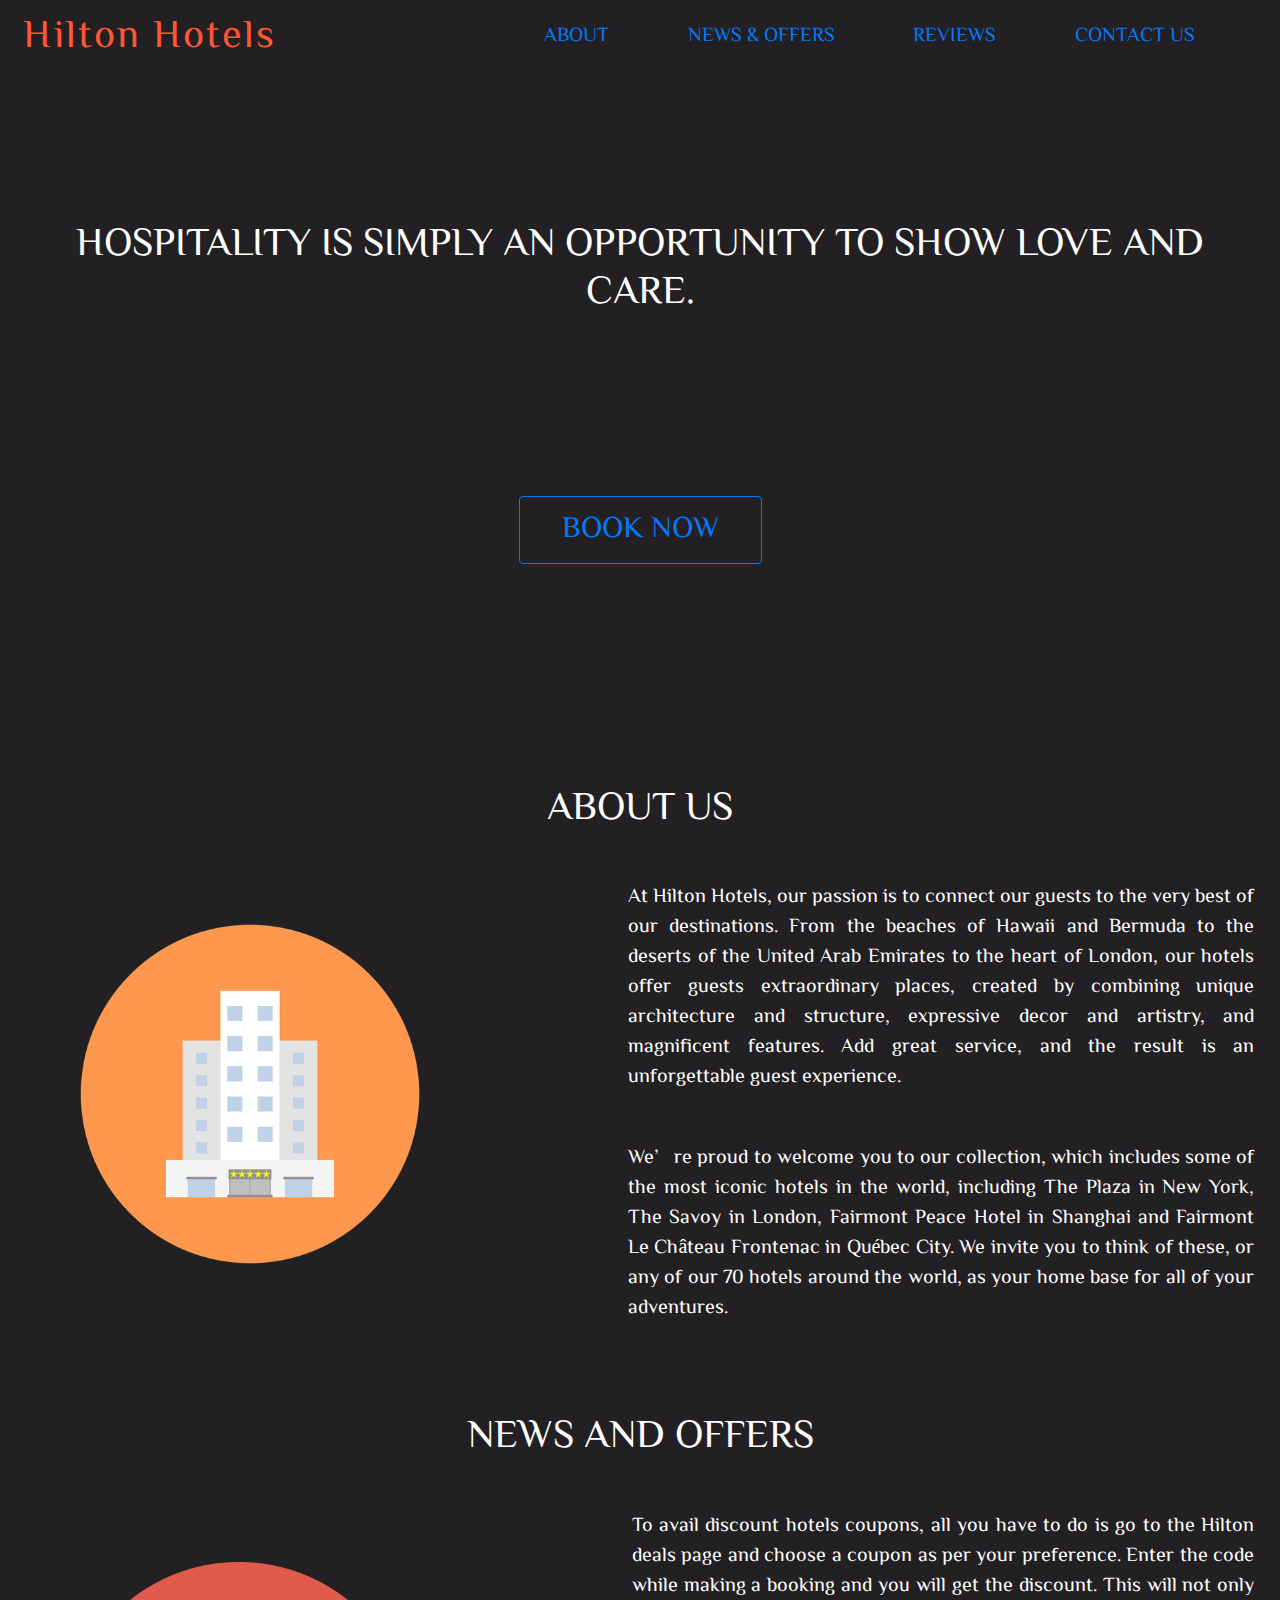
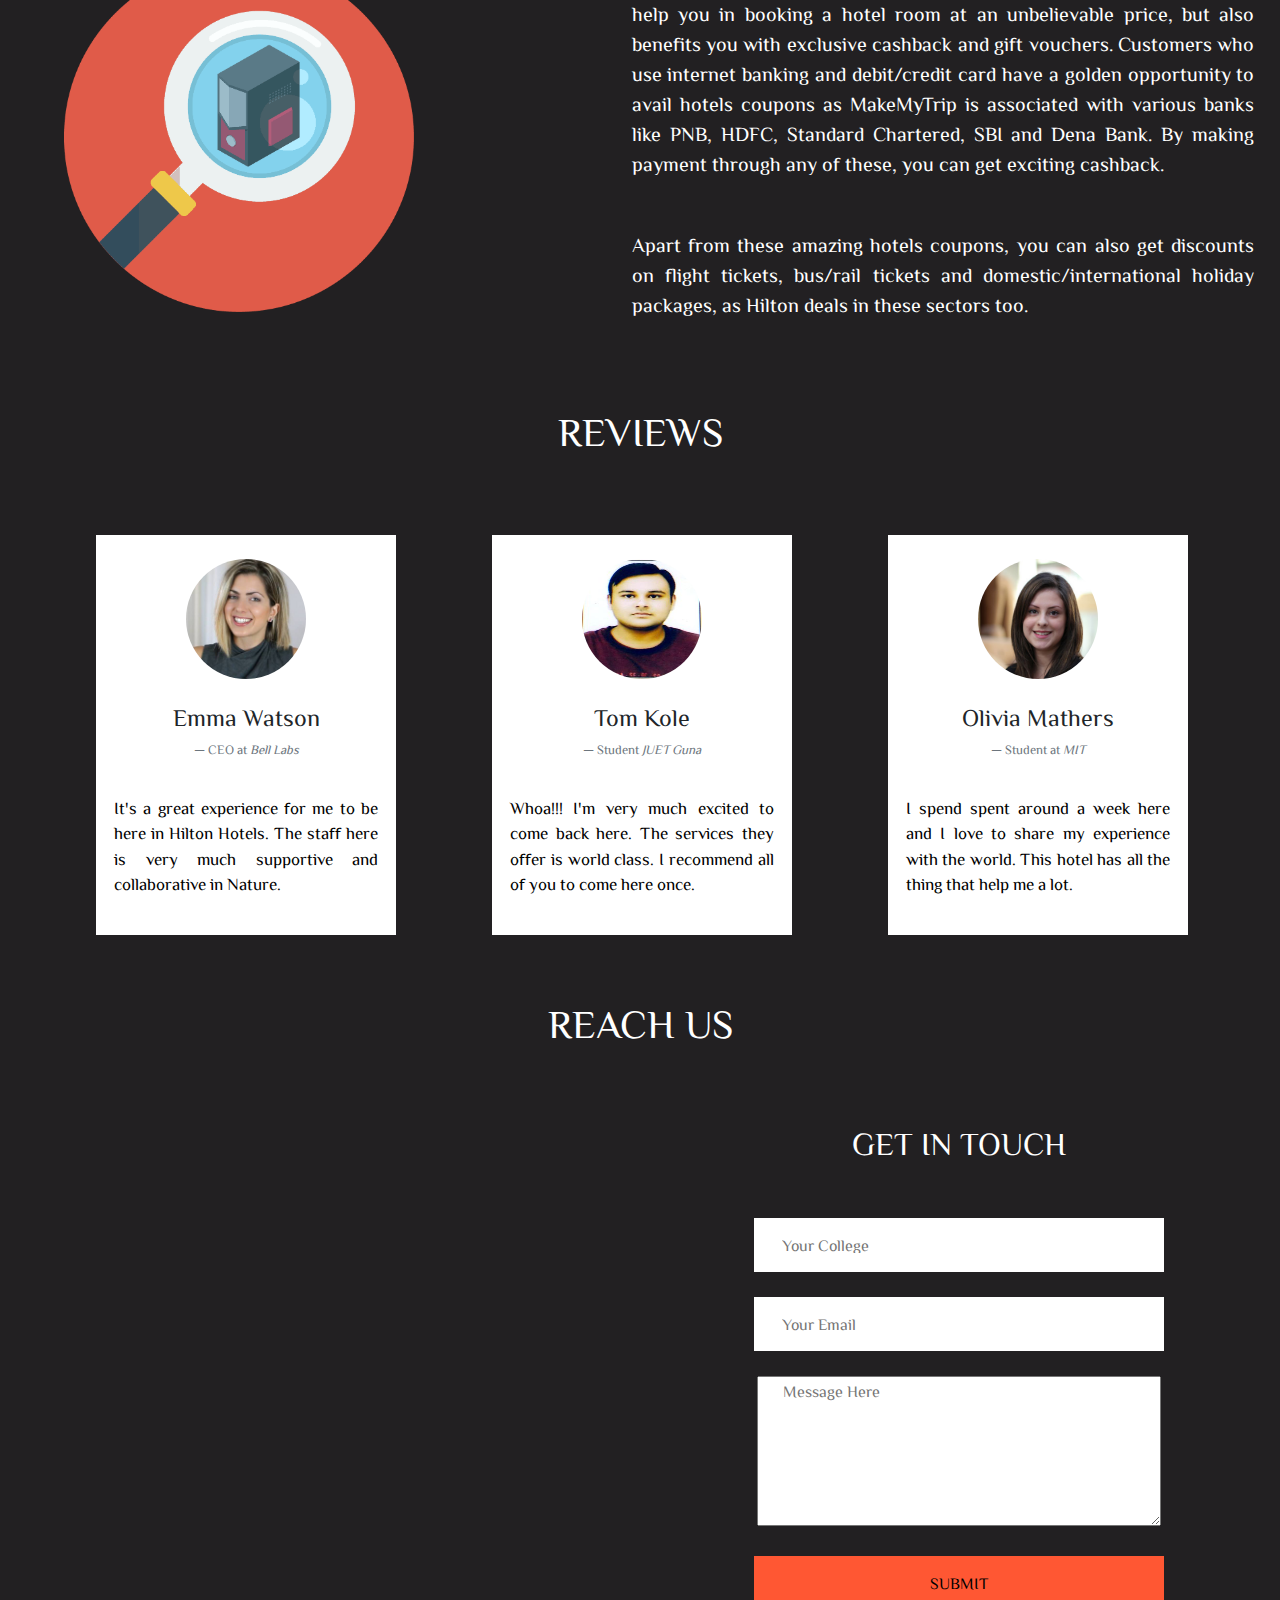
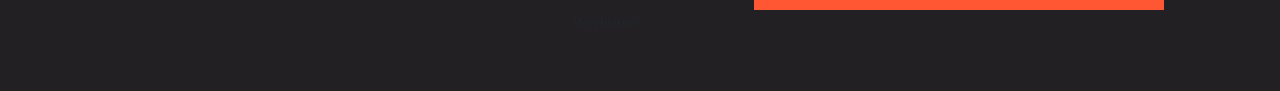
<file: index.html>
<!DOCTYPE html>
<html lang="en">
<head>
  <title>Hilton Hotels</title>
  <link rel="stylesheet" href="https://maxcdn.bootstrapcdn.com/bootstrap/4.0.0/css/bootstrap.min.css" integrity="sha384-Gn5384xqQ1aoWXA+058RXPxPg6fy4IWvTNh0E263XmFcJlSAwiGgFAW/dAiS6JXm" crossorigin="anonymous">
  <link rel="stylesheet" type="text/css" href="index.css">
  <link href="https://fonts.googleapis.com/css?family=ZCOOL+XiaoWei" rel="stylesheet">
</head>
<script>
  function openWindow() 
  {
      window.open("booking.html", "_blank", "toolbar=yes,scrollbars=yes,resizable=yes,top=50,left=450,width=500,height=600");
  }
</script>
<body link="#000000">


<nav class="fixed-top bg-transparent">
  <div class="container-fluid" id="homepage">
      <div class="d-flex">
          <div class="mr-auto p-2" id="app_name"><h1 class="make-black">Hilton Hotels</h1></div>
          <div class="p-2" id="abt"><a href="#about_section"><h5>ABOUT</h5></a></div>
          <div class="p-2" id="prcss"><a href="#process_section"><h5>NEWS & OFFERS</h5></a></div>
          <div class="p-2" id="rgstr"><a href="#register_section"><h5>REVIEWS</h5></a></div>
          <div class="p-2" id="cntct"><a href="#contact_name"><h5>CONTACT US</h5></a></div>
      </div>
  </div>
</nav>

<br><br><br><br><br><br><br><br><br>

<blockquote class="blockquote text-center">
  <h1 class="mb-0" id="high-text">HOSPITALITY IS SIMPLY AN OPPORTUNITY TO SHOW LOVE AND CARE.</h1>
</blockquote>

<br><br><br><br><br><br><br>

<div class="btn1">
  <button type="button" class="btn btn-outline-primary" onclick="openWindow()"><h5 class='btntxt'>BOOK NOW</h5></button>
</div>


<br><br><br><br><br><br>





<section id="about_section">
  <br><br><br>
  <blockquote class="blockquote text-center">
    <h1 class="mb-0" id="high-text">ABOUT US</h1>
  </blockquote>
  <img src="about.png" class="about_img">
  <p>
    At Hilton Hotels, our passion is to connect our guests to the very best of our destinations. From the beaches of Hawaii and Bermuda to the deserts of the United Arab Emirates to the heart of London, our hotels offer guests extraordinary places, created by combining unique architecture and structure, expressive decor and artistry, and magnificent features. Add great service, and the result is an unforgettable guest experience.
  </p>
  <p>
     We’re proud to welcome you to our collection, which includes some of the most iconic hotels in the world, including The Plaza in New York, The Savoy in London, Fairmont Peace Hotel in Shanghai and Fairmont Le Château Frontenac in Québec City. We invite you to think of these, or any of our 70 hotels around the world, as your home base for all of your adventures.
  </p>
</section>





<section id="process_section">
  <br><br><br>
  <blockquote class="blockquote text-center">
    <h1 class="mb-0" id="high-text">NEWS AND OFFERS</h1>
  </blockquote>
  <img src="icon.png" class="news_img">
  <p>
    To avail discount hotels coupons, all you have to do is go to the Hilton deals page and choose a coupon as per your preference. Enter the code while making a booking and you will get the discount. This will not only help you in booking a hotel room at an unbelievable price, but also benefits you with exclusive cashback and gift vouchers. Customers who use internet banking and debit/credit card have a golden opportunity to avail hotels coupons as MakeMyTrip is associated with various banks like PNB, HDFC, Standard Chartered, SBI and Dena Bank. By making payment through any of these, you can get exciting cashback.
  </p>
  <p>
     Apart from these amazing hotels coupons, you can also get discounts on flight tickets, bus/rail tickets and domestic/international holiday packages, as Hilton deals in these sectors too.
  </p>
</section>





<section id="register_section">
  <br><br><br>
  <blockquote class="blockquote text-center">
    <h1 class="mb-0" id="high-text">REVIEWS</h1>
  </blockquote>


  <div class="reviews">
    <center>
      <img src="1.jpg" class="profile">
      <br><br>
      <h4>Emma Watson</h4>
      <footer class="blockquote-footer">CEO at <cite title="Source Title">Bell Labs</cite></footer>
      <br>
      <p style="color: #000000;" id="review_post">
        It's a great experience for me to be here in Hilton Hotels. The staff here is very much supportive and collaborative 
        in Nature. 
      </p>
    </center>
  </div>


  <div class="reviews">
    <center>
      <img src="4.jpg" class="profile">
      <br><br>
      <h4>Tom Kole</h4>
      <footer class="blockquote-footer">Student <cite title="Source Title">JUET Guna</cite></footer>
      <br>
      <p style="color: #000000;" id="review_post">
        Whoa!!! I'm very much excited to come back here. The services they offer is world class. I recommend all of
        you to come here once.
      </p>
    </center>
  </div>


  <div class="reviews">
    <center>
      <img src="3.jpg" class="profile">
      <br><br>
      <h4>Olivia Mathers</h4>
      <footer class="blockquote-footer">Student at <cite title="Source Title">MIT</cite></footer>
      <br>
      <p style="color: #000000;" id="review_post">
        I spend spent around a week here and I love to share my experience with the world. This hotel has all the thing that help 
        me a lot.
      </p>
    </center>
  </div>


  <br>
</section>




<section id="contact_section">
  <blockquote class="blockquote text-center">
    <h1 class="mb-0" id="high-text">REACH US</h1>
  </blockquote>
  <div class="mapouter" id="map">
    <div class="gmap_canvas">
      <iframe width="500" height="500" id="gmap_canvas" src="https://maps.google.com/maps?q=Jaypee%20University%20of%20Engineering%20and%20Technology&t=&z=13&ie=UTF8&iwloc=&output=embed" frameborder="0" scrolling="no" marginheight="0" marginwidth="0">
      </iframe>Werbung: <a href="https://www.pureblack.de"></a>
      </div>
      <style>.mapouter{position:relative;text-align:right;height:500px;width:600px;}.gmap_canvas {overflow:hidden;background:none!important;height:500px;width:600px;}
      </style>
  </div>


  <div class="contact">
    <center>
        <h2 class="getin">GET IN TOUCH</h2>
    </center>
    <br><br>
    <center>
    <input type="text" name="" placeholder="Your College" id="contact_name"><br>
    <input type="Email" name="" placeholder="Your Email" id="contact_gmail"><br>
    <textarea rows="6" cols="40" placeholder="Message Here" id="contact_msg"></textarea><br><br>
    <button class="submit_button">SUBMIT</button>
    </center>
  </div>
</section>

</body>
</html>
</file>
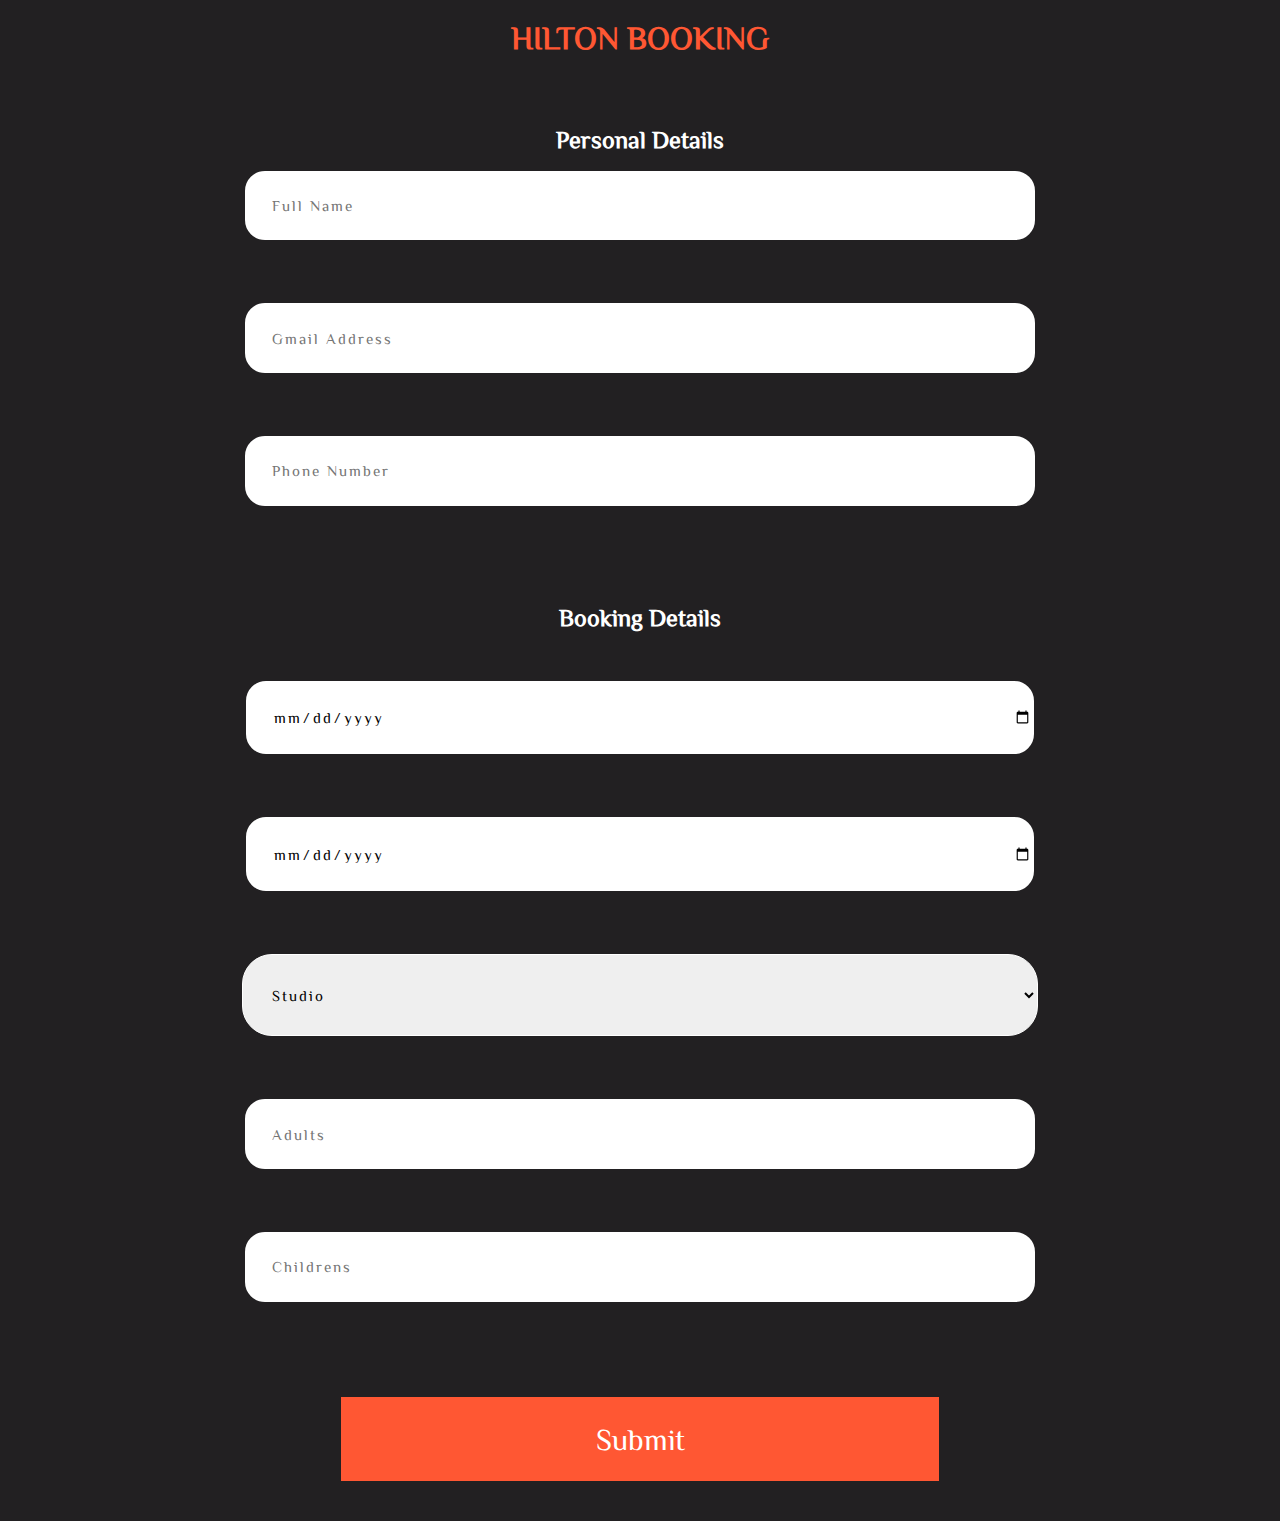
<file: booking.html>
<!DOCTYPE html>
<html>
<head>
	<title>BOOKING WINDOW</title>
	<link href="https://fonts.googleapis.com/css?family=ZCOOL+XiaoWei" rel="stylesheet">
	<link rel="stylesheet" type="text/css" href="booking.css">
</head>
<body>
	<blockquote class="blockquote text-center">
  		<h1 class="mb-0" id="high-text">HILTON BOOKING</h1>
	</blockquote>
	<br><br>
	<form name="Form1">
		<blockquote class="blockquote text-center" id="personal">
    		<h2 class="mb-0" id="high-text">Personal Details</h2>
  		</blockquote>

		<input type="text" name="name" placeholder="Full Name" id="name" class="input" required><br>
		<input type="email" name="gmail" placeholder="Gmail Address" id="gmail" class="input" required><br>
		<input type="text" name="phone" placeholder="Phone Number" id="phone" class="input" required><br><br>
		<blockquote class="blockquote text-center" id="personal">
    		<h2 class="mb-0" id="high-text">Booking Details</h2>
  		</blockquote>
  		<br><br>
  		<input type="date" name="arriveDate" placeholder="Arrival Date" id="name" class="input" required><br>
  		<input type="date" name="departDate" placeholder="Departure Date" id="name" class="input" required><br>
		<select class="option" required>
			  <option value="volvo" class="values">Studio</option>
			  <option value="saab" class="values">Executive Suite</option>
			  <option value="opel" class="values">President Suite</option>
			  <option value="audi" class="values">Murphy Room</option>
		</select>
  		<input type="text" name="departDate" placeholder="Adults" id="name" class="input" required><br>
  		<input type="text" name="departDate" placeholder="Childrens" id="name" class="input" required><br><br><br>
  		
  		<input type="submit" name="BOOK" class="button" onclick="form.submit(); alert('SUCCESS!!!'); window.close()"><br><br><br>
	</form>
</body>
</html>
</file>
<file: index.css>
body{
	font-family: 'ZCOOL XiaoWei', serif;
	background-color: #222022;
}
html {
  scroll-behavior: smooth;
}
blockquote{
	color: #ffffff !important;
}
::-webkit-scrollbar { 
    display: none; 
}
#homepage{
	background-color: #222022;
}
#app_name{
	font-family: 'ZCOOL XiaoWei', serif;
	letter-spacing: 2px;
	color: #ff5733 !important;
}
.btn1{
	text-align: center;
	color: #000;
}
#high_text{
	font-family: 'ZCOOL XiaoWei', serif;
	color: #f4f5f6 !important;
}
.btntxt {
    padding: 5px 30px;
    font-size: 30px;
}
.p-2{
	margin-right: 5%;
}
a{
	text-decoration: none !important;
}
#abt{
	margin-top: 1%;
}
#prcss{
	margin-top: 1%;
}
#rgstr{
	margin-top: 1%;
}
#cntct{
	margin-top: 1%;	
}
blockquote{
	font-family: 'ZCOOL XiaoWei', serif;
	letter-spacing: 5%;
	margin-left: 5%;
	margin-right: 5%;
	color: #000000;
}
#about_prev{
	float: left;
}
.about_img{
	height: 500px;
	width: 500px;
	float: left;
	margin-right: 10%;
}
.news_img{
	height: 350px;
	width: 350px;
	float: left;
	margin-left: 5%;
	margin-top: 7%;
	margin-right: 17%;
}
p{
	margin-top: 4%;
	font-family: 'ZCOOL XiaoWei', serif;
	font-size: 20px;
	color: #ffffff;
	text-align: justify;
	margin-right: 2%;
}
.reviews{
	margin-top: 5%;
	float: left;
	height: 400px;
	width: 300px;
	background-color: #ffffff;
	margin-left: 7.5%;
	margin-bottom: 5%;
}
.profile{
	margin-top: 8%;
	height: 120px;
	width: 120px;
	border-radius: 70%;
}
#review_post{
	margin-left: 6%;
	margin-right: 6%;
	font-size: 17px;
}
#map{
	margin-left: 3%;
	margin-top: 5%;
	margin-bottom: 5%;
	float: left;
}
.contact{
	margin-top: 6%;
	color: #ffffff;
}
#contact_name{
	padding-top: 1%;
	padding-bottom: 1%;
	width: 32%;
	margin-bottom: 2%;
	padding-left: 2%;
	border-style: solid;
	border-color: #ffffff;
}
#contact_gmail{
	padding-top: 1%;
	padding-bottom: 1%;
	width: 32%;
	margin-bottom: 2%;
	padding-left: 2%;
	border-style: solid;
	border-color: #ffffff;
}
#contact_msg{
	padding-left: 2%;
}
.submit_button{
	width: 32%;
	padding-top: 1%;
	padding-bottom: 1%; 
	background-color: #ff5733;
	color: #000000;
	border-style: solid;
	border-color: #ff5733;
}
</file>
<file: booking.css>
body{
	background-color: #222022;
	font-family: 'ZCOOL XiaoWei', serif;
	text-align: center;
}
blockquote{
	text-align: center;
	color: #ff5733;
}
.input{
	margin-bottom: 5%;
	padding-top: 2%;
	padding-bottom: 2%;
	width: 60%;
	border-radius: 20px;
	padding-left: 2%;
	outline: none;
	border-style: solid;
	border-color: #ffffff; 
	font-family: 'ZCOOL XiaoWei', serif;
	letter-spacing: 2px;
	font-size: 15px;
}
#personal{
	color: #ffffff;
}
::-webkit-scrollbar { 
    display: none; 
}
.option{
	margin-bottom: 5%;
	padding-top: 2.5%;
	padding-bottom: 2.5%;
	width: 63%;
	border-radius: 30px;
	padding-left: 2%;
	outline: none;
	border-style: solid;
	border-color: #ffffff; 
	font-family: 'ZCOOL XiaoWei', serif;
	letter-spacing: 2px;
	font-size: 15px;
}
.values{
	font-family: 'ZCOOL XiaoWei', serif;
	letter-spacing: 2px;
	font-size: 15px;
}
.button{
	padding-left: 20%;
	padding-right: 20%;
	padding-top: 2%;
	padding-bottom: 2%;
	background-color: #ff5733;
	color: #ffffff;
	border-style: solid;
	border-color: #ff5733;
	font-family: 'ZCOOL XiaoWei', serif;
	font-size: 30px;
}
</file>
